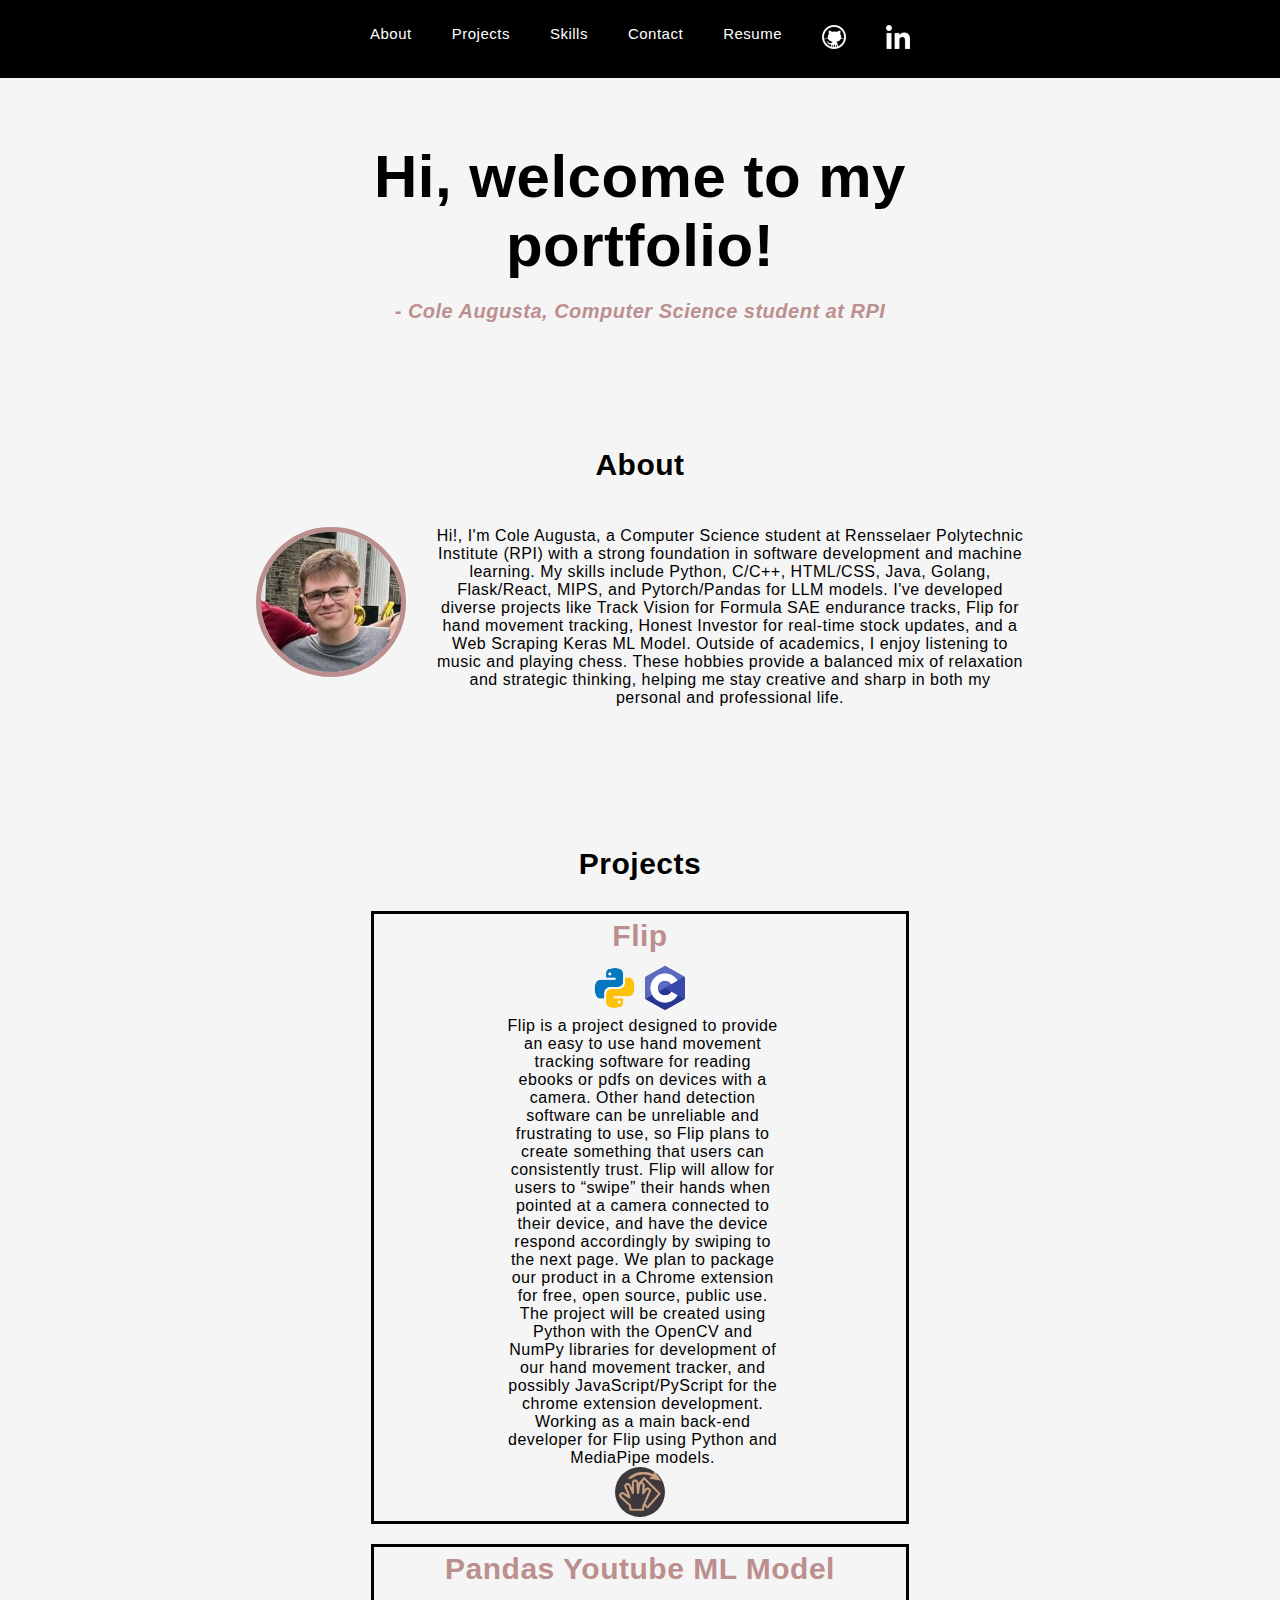
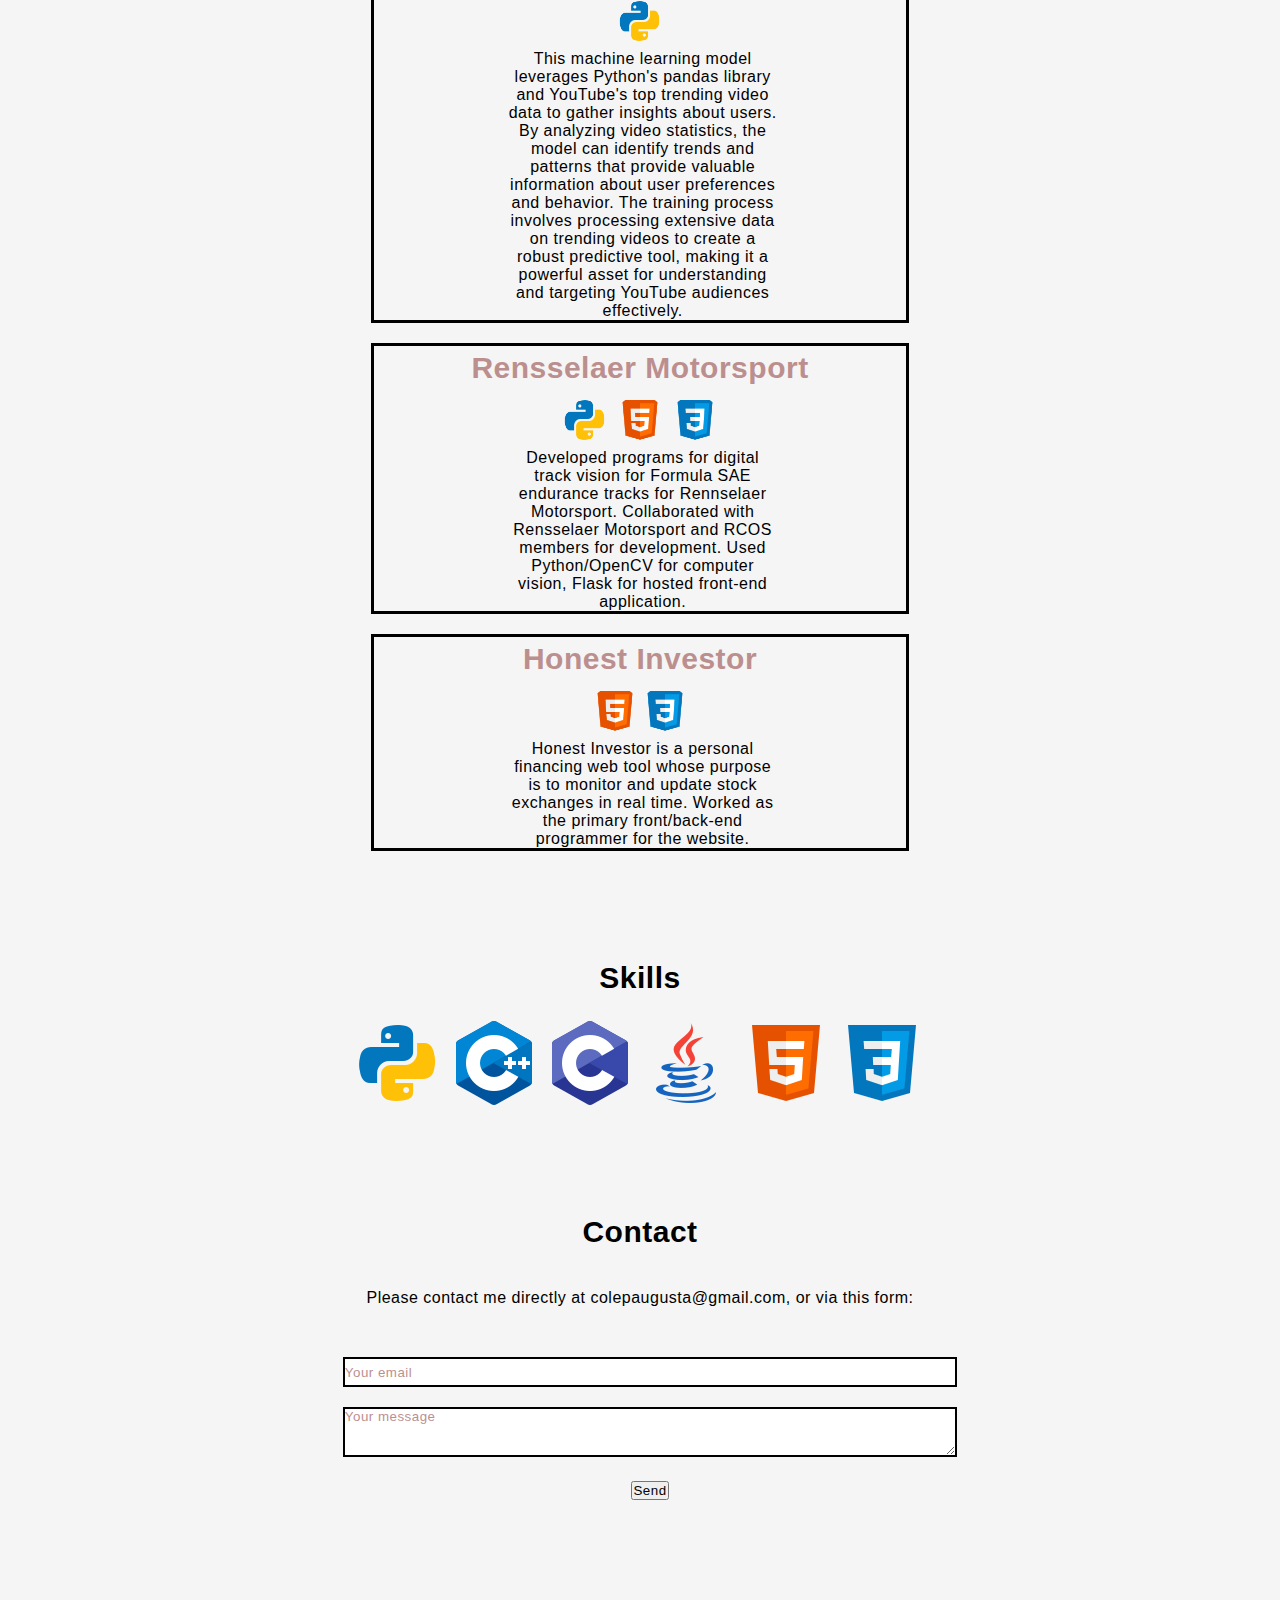
<file: index.html>
<!DOCTYPE html>
<html lang="en">

<head>
    <meta charset="UTF-8">
    <meta name="viewport" content="width=device-width, initial-scale=1.0">
    <title>Cole Augusta</title>
    <link rel="stylesheet" href="css/styles.css">
    <link rel="icon" type="image/x-icon" href="img/face.jpg">
</head>


<body>
    <nav>
        <ul>
            <li><a href="#about">About</a></li>
            <li><a href="#projects">Projects</a></li>
            <li><a href="#skills">Skills</a></li>
            <li><a href="#contact">Contact</a></li>
            <li><a href="Resume.pdf">Resume</a></li>
            <li><a href="https://github.com/ColeAugusta"><img src="img/github-11-24.ico"></a></li>
            <li><a href="https://www.linkedin.com/in/coleaugusta"><img src="img/24-white.ico"></a></li>
        </ul>
    <nav>
 
    <div id="page">
        <h1>Hi, welcome to my portfolio!</h1>
        <h2><i>- Cole Augusta, Computer Science student at RPI</i></h2>

        <div id="about">
            <h1>About</h1>
            <ul>
                <li><img src="img/face.jpg" style="width: 150px; height: 150px;"></li>
                <li><p>Hi!, I'm Cole Augusta, a Computer Science student at Rensselaer Polytechnic Institute (RPI) with a strong foundation in software development and machine learning. My skills include Python, C/C++, HTML/CSS, Java, Golang, Flask/React, MIPS, and Pytorch/Pandas for LLM models. I've developed diverse projects like Track Vision for Formula SAE endurance tracks, Flip for hand movement tracking, Honest Investor for real-time stock updates, and a Web Scraping Keras ML Model.
                    Outside of academics, I enjoy listening to music and playing chess. These hobbies provide a balanced mix of relaxation and strategic thinking, helping me stay creative and sharp in both my personal and professional life.</p></li>
            </ul>
        </div>

        <div id="projects">
            <h1>Projects</h1>
            <div id="project">
                <h2>Flip</h2>
                <img src="img/icons8-python-96.png"><img src="img/icons8-c-programming-96.png">
                <p> Flip is a project designed to provide an easy to use hand movement tracking software for reading ebooks or pdfs on devices with a camera.
                    Other hand detection software can be unreliable and frustrating to use, so Flip plans to create something that users can consistently trust.
                    Flip will allow for users to “swipe” their hands when pointed at a camera connected to their device, and have the device respond accordingly by swiping to the next page. We plan to package our product in a Chrome extension for free, open source, public use. 
                    The project will be created using Python with the OpenCV and NumPy libraries for development of our hand movement tracker,
                    and possibly JavaScript/PyScript for the chrome extension development. Working as a main back-end developer for Flip using Python and MediaPipe models. 
                </p>
                <img src="img/flip.png">
            </div>
            <div id="project">
                <h2>Pandas Youtube ML Model</h2>
                <img src="img/icons8-python-96.png">
                <p>This machine learning model leverages Python's pandas library and YouTube's top trending video data to gather insights about users. By analyzing video statistics,
                    the model can identify trends and patterns that provide valuable information about user preferences and behavior. The training process
                    involves processing extensive data on trending videos to create a robust predictive tool, making it a powerful asset for understanding and targeting YouTube audiences effectively.
                </p>
            </div>
            <div id="project">
                <h2>Rensselaer Motorsport</h2>
                <img src="img/icons8-python-96.png"> <img src="img/icons8-html-5-96.png"> <img src="img/icons8-css-logo-96.png">
                <p>Developed programs for digital track vision for Formula SAE endurance tracks for Rennselaer Motorsport. Collaborated with Rensselaer Motorsport and RCOS members for development.
                    Used Python/OpenCV for computer vision, Flask for hosted front-end application. </p>
            </div>
            <div id="project">
                <h2>Honest Investor</h2>
                <img src="img/icons8-html-5-96.png"><img src="img/icons8-css-logo-96.png">
                <p>Honest Investor is a personal financing web tool whose purpose is to monitor and update
                    stock exchanges in real time. Worked as the primary front/back-end programmer for the website.</p>
            </div>
        </div>

        <div id="skills">
            <h1>Skills</h1>
            <img src="img/icons8-python-96.png"><img src="img/icons8-c++-96.png"><img src="img/icons8-c-programming-96.png"><img src="img/icons8-java-logo-96.png">
            <img src="img/icons8-html-5-96.png"><img src="img/icons8-css-logo-96.png">
        </div>

        <div id ="contact">
            <h1>Contact</h1>
            <p>Please contact me directly at colepaugusta@gmail.com, or via this form:</p>
            <form action="https://formspree.io/f/xkgwbnjn" method="POST">
                <label><input type="email" name="email" placeholder="Your email"></label>
                <label><textarea name="message" placeholder="Your message"></textarea></label>  
                <label><button type="submit">Send</button></label>
            </form>
        </div>
    </div>
</body>
</html>
</file>
<file: css/styles.css>
* {
    margin: 0;
    padding: 0;
    box-sizing: border-box;
    font-family:'Trebuchet MS', 'Lucida Sans Unicode', 'Lucida Grande', 'Lucida Sans', Arial, sans-serif;
    letter-spacing: 0.5px;
}
body, html {
    background-color: whitesmoke;
    scroll-behavior: smooth;
}

#page {
    width: 60%;
    margin-top: 5%;
    margin-left: 20%;
    margin-right: 20%;
}

nav {
    text-align: center;
    width: 100%;
}
nav ul {
    display: flex;
    justify-content: center;
    background-color: black;
}
nav ul li {
    margin-top: 25px;
    margin-bottom: 25px;
    list-style: none;
}
nav ul li a {
    color: white;
    text-decoration: none;
    padding: 14px 20px;
    letter-spacing: 0.5px;
    position: relative;
    transition: 0.2s;
    align-items: center;
    font-size: 15px;
}
nav ul li a:after {
    content: "";
    position: absolute;
    left: 0;
    bottom: -5px;
    width: 0%;
    height: 2px;
    background-color: rosybrown;
    transition: 0.5s linear;
}
nav ul li a:hover {
    color: rosybrown;
}
nav ul a:hover:after {
    width: 100%;
}

h1 {
    color: black;
    font-size: 60px;
    text-align: center;
    margin-top: 30px;
    margin-bottom: 20px;
    width: 100%;
    animation: fade-in 1.5s cubic-bezier(0.77, 0, 0.175, 1);
}
h2 {
    color: rosybrown;
    font-size: 20px;
    text-align: center;
    margin-top: 5px;
    margin-bottom: 125px;
    width: 100%;
    animation: fade-in 1.5s cubic-bezier(0.77, 0, 0.175, 1);
}

#skills {
    margin-top: 100px;
    margin-bottom: 100px;
}

#project {
    width: 70%;
    border: 3px solid black;
    display: inline-block;
    margin: 10px;
}

#project img {
    border-radius: 50%;
    width: 50px;
    height: 50px;
}

#projects h1 {
    font-size: 30px;
    text-align: center;
    width: 100%;
    animation: none;

}
#about h1 {
    font-size: 30px;
    text-align: center;
    animation: none;
}
#contact h1 {
    font-size: 30px;
    text-align: center;
    animation: none;
}

#skills h1 {
    font-size: 30px;
    text-align: center;
    animation: none;
}

#projects h2 {
    margin-bottom: 1px;
    font-size: 30px;
    text-align: center;
    animation: none;
    background-color: whitesmoke;
    margin-bottom: 10px;
}

#about img {
    border-radius: 50%;
    border: 5px solid rosybrown;
    margin-right: 30px;
    float: left;
}

#about ul {
    background-color: whitesmoke;
    justify-content: left;

}

#projects ul {
    border: none;
    display: flex;
    flex-direction: column;
    width: 100%;
    background-color: whitesmoke;
}

#projects ul li {
    color: black;
    letter-spacing: 0.5px;
    width: 100%;
    float: left;
    list-style: none;
}

#projects p {
    width: 51%;
    margin-left: 25%;
    margin-right: 25%;
}

#contact p {
    color: black;
    width: 100%;
    margin-bottom: 40px;
    margin-top: 40px;
    text-align: center;
}

#about {
    margin-top: 15%;
    margin-bottom: 15%;
}

#projects {
    margin-top: 100px;
    margin-bottom: 100px;
}

#contact {
    margin-top: 100px;
    margin-bottom: 100px;
}

label {
    width: 100%;
    display: inline-block;
    margin: 10px;
}

input {
    width: 80%;
    height: 30px;
    border: 2px solid black;
}

textarea {
    width: 80%;
    height: 50px;
    border: 2px solid black;
}

::placeholder {
    color: rosybrown;
    opacity: 1;
}

@keyframes fade-in {
    from {
        opacity: 0;
        transform: translate(0, 100%);
    } to {
        opacity: 1;
        transform: translate(0, 0);
    }
}
</file>
